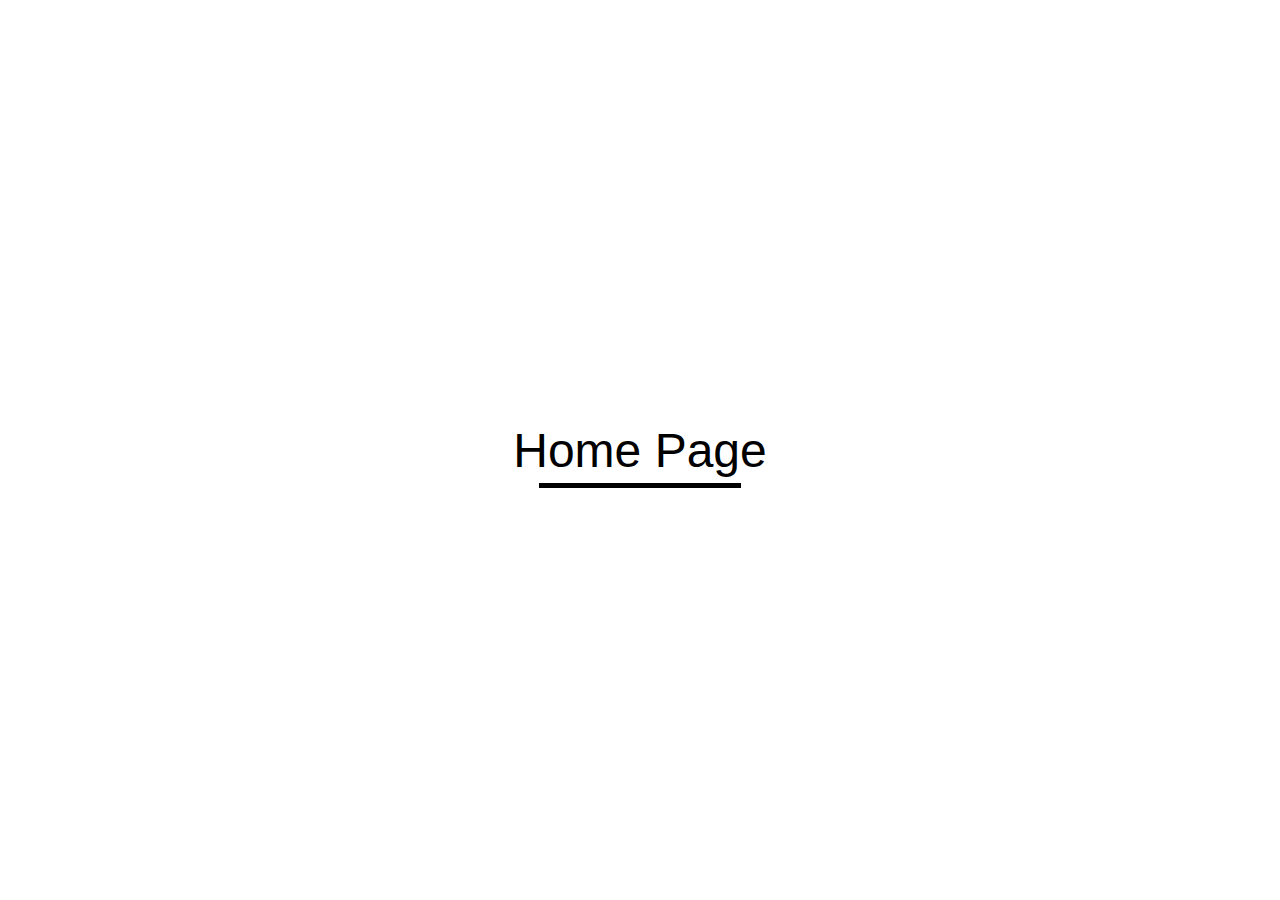
<file: index.html>
<!DOCTYPE html>
<html lang="en">
<head>
        <meta charset="UTF-8">
        <meta http-equiv="X-UA-Compatible" content="IE=edge">
        <meta name="viewport" content="width=device-width, initial-scale=1.0">
        <title>Github Preview | SPSMB</title>

        <style>
            body{
                margin: 0;
                padding: 0;
                box-sizing: border-box;
                font-family: sans-serif;
                height: 100vh;
                display: flex;
                align-items: center;
                justify-content: center;
            }
            .link{
                font-size: 3rem;
                color: black;
                text-decoration: none;
                position: relative;
            }
            .link::before{
                content: '';
                display: block;
                position: absolute;
                width: 80%;
                height: 5px;
                bottom: -10px;
                left: 0;
                right: 0;
                margin: 0 auto;
                background-color: black;
                pointer-events: none;
                transition: all 230ms ease-in-out;
            }
            .link:hover::before{
                width: 20%;
            }
        </style>
</head>
<body>

    <a href="./design-of-pages/home-page/index.html" class="link">Home Page</a>
        
</body>
</html>
</file>
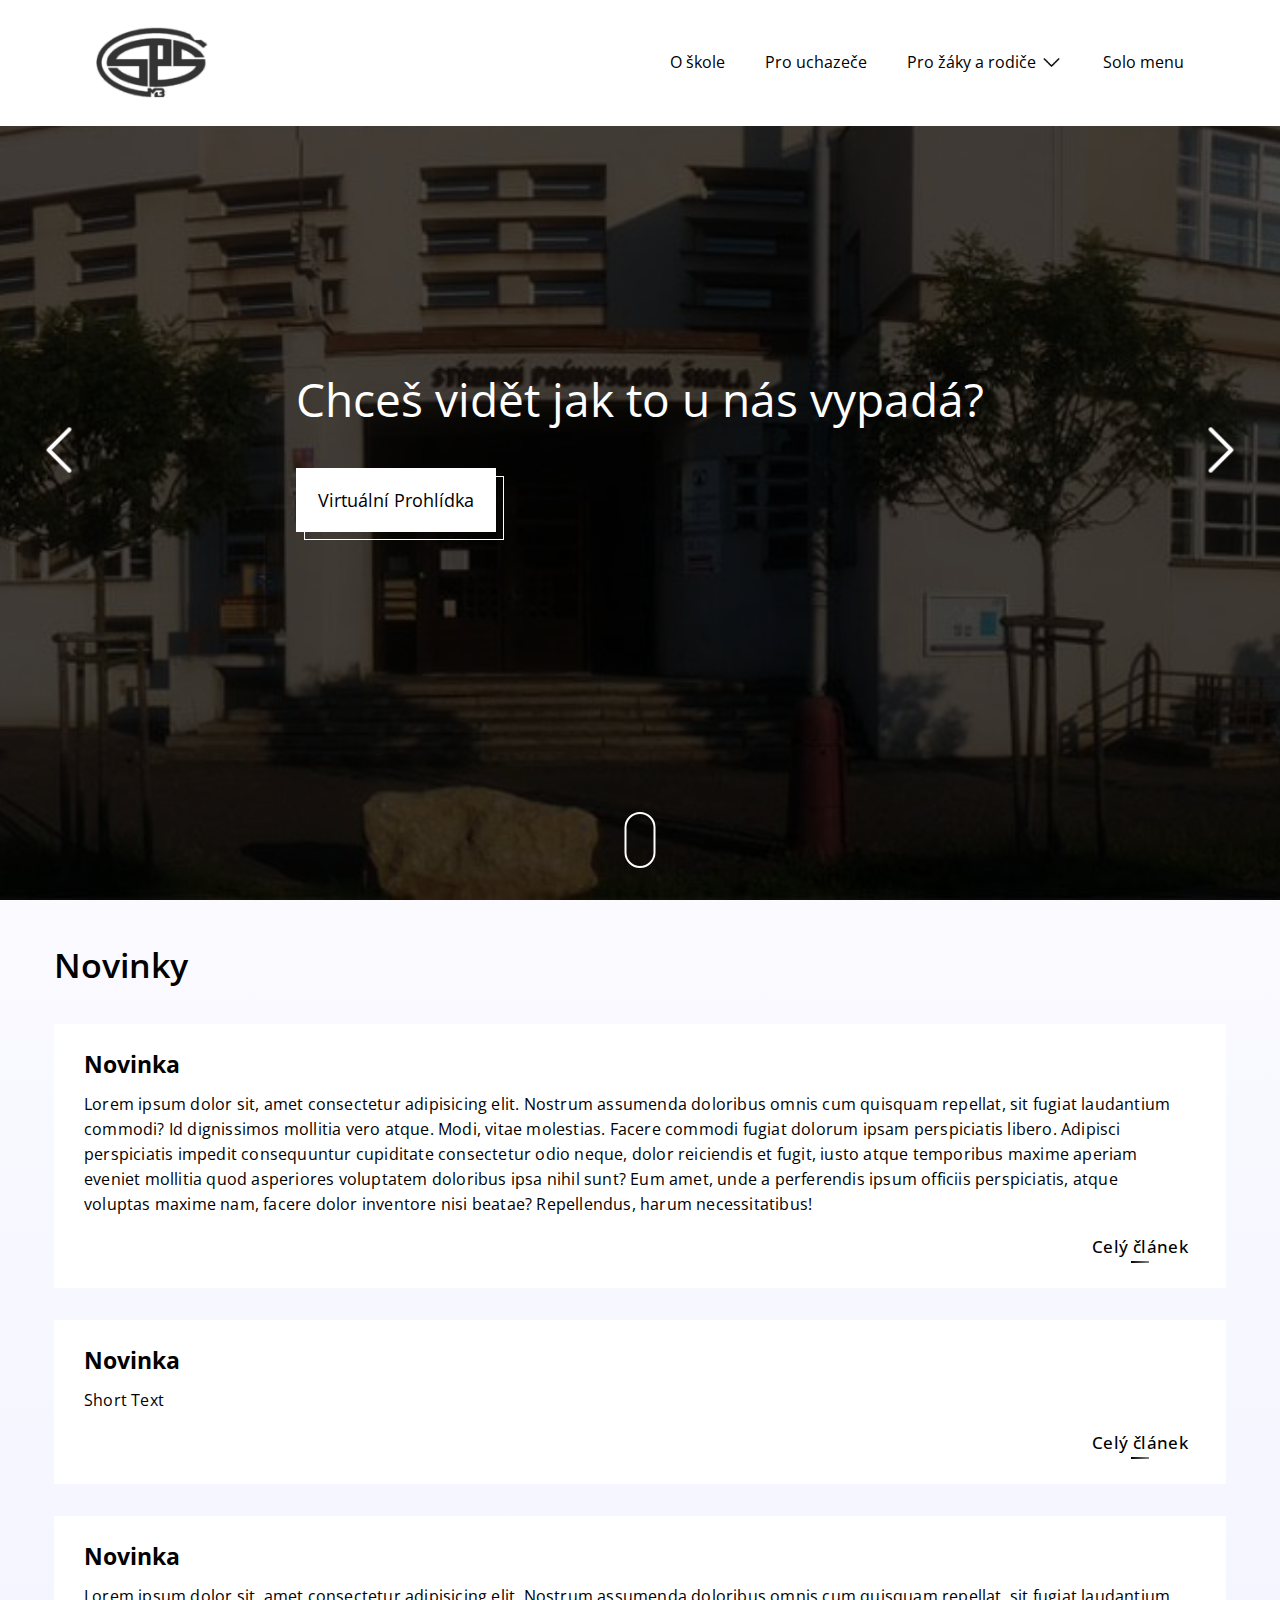
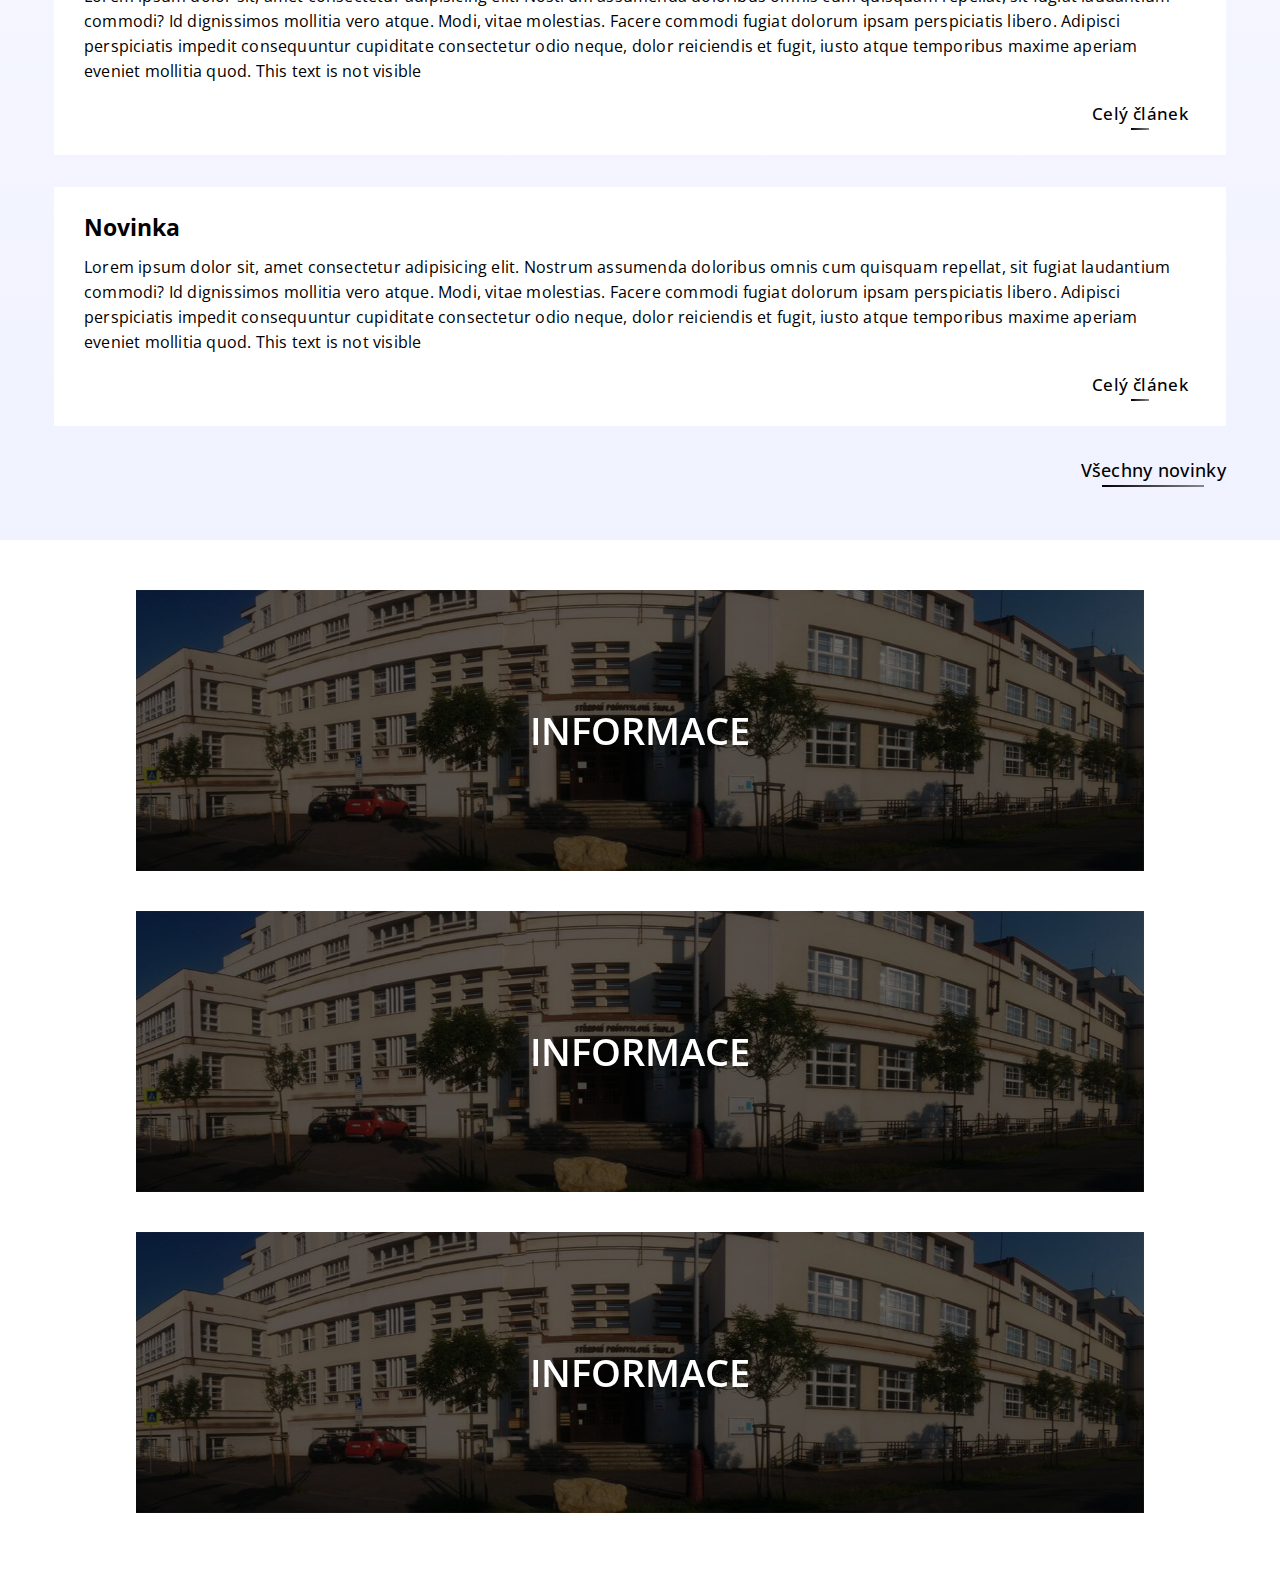
<file: design-of-pages/home-page/index.html>
<!doctype html>
<html lang="cs">
<head>
    <meta charset="utf-8">
    <meta name="viewport" content="width=device-width, initial-scale=1">
    <title>Menu and footer | SPSMB</title>

    <link rel="stylesheet" type="text/css" href="main.css">
</head>
<body class="prealoadAni">


<nav class="nav start-nav">
    <div class="menu">
        <a class="menu__logoBx" href="#">
            <img src="assets/logo.png" class="menu__logo" alt="Logo spsmb">
        </a>
        <div class="menu__hamBx hide-tablet-desktop">
            <span class="menu__ham"></span>
            <span class="menu__ham"></span>
            <span class="menu__ham"></span>
        </div>
    </div>
    
    <div class="mobile__menu__links">
        <div class="mobile__menuBx">
            <a href="#about" class="mobileMenu__link">O škole</a>
        </div>

        <div class="mobile__menuBx">
            <a href="#" class="mobileMenu__link">Pro uchazeče</a>
        </div>

        <div class="mobile__menuBx mDropdown">
            <a href="#" class="mobileMenu__link linDropdown">
                Pro žáky a rodiče
                <img src="./assets/arrow.png" alt="" aria-hidden="true" class="mobileMenu__arrow">
            </a>
            <div class="mobileMenu__dropGrow">
                <div class="mobileMenu__dropBx">
                    <a href="#" class="mobileDrop__link">Plán školního roku</a>
                    <a href="#" class="mobileDrop__link">Maturitní zkoušky</a>
                    <a href="#" class="mobileDrop__link">Dokumenty</a>
                    <a href="#" class="mobileDrop__link">Výchovná poradkyně</a>
                </div>
            </div>
        </div>

        <div class="mobile__menuBx">
            <a href="#" class="mobileMenu__link">Solo menu</a>
        </div>
    </div>
</nav>

<header class="header">
    <div class="header__container">
        <div class="header__bx" style="background-image: url('assets/header-school.jpg');">
            <div class="header__overlay">
                <div class="header__info">
                    <h1 class="header__title">Chceš vidět jak to u nás vypadá?</h1>
                    <!-- <p class="header__text">Vytvořili jsme pro tebe virtuální prohlídku školy, aby jsi se na nás mohl podívat i mimo Dny otevřených dveří. </p> -->
                    <a href="#" class="header__link">Virtuální Prohlídka</a>
                </div>
            </div>
        </div>
        <div class="header__bx" style="background-image: url('assets/header-it.jpg');">
            <div class="header__overlay">
                <div class="header__info">
                    <h1 class="header__title">Máš rád počítače?</h1>
                    <!-- it obor bude přímo pro tebe. Učíme se zde nejen programování a tvorbu webových stránek, ale i počítačovou grafiku a elektrotechniku. -->
                    <a href="#" class="header__link">Podívej se na IT obor</a>
                </div>
            </div>
        </div>
        <div class="header__bx" style="background-image: url('assets/header-engineering.jpg');">
            <div class="header__overlay">
                <div class="header__info">
                    <h1 class="header__title">Nebo máš raději Stroje</h1>
                    <a href="#" class="header__link">Zkus IT systémy ve strojírenství</a>
                </div>
            </div>
        </div>
        <div class="header__bx" style="background-image: url('assets/header-management.jpg');">
            <div class="header__overlay">
                <div class="header__info">
                    <h1 class="header__title">A co doprava?</h1>
                    <a href="#" class="header__link">Podívej se na Management silniční dopravy</a>
                </div>
            </div>
        </div>
    </div>

    <div class="header__btnBx">
        <button class="header__btn headerBtn-prev"><img draggable="false" src="assets/left-white-arrow.png" alt="" aria-hidden="true" class="headerBtn__icon"></button>
        <button class="header__btn headerBtn-next"><img draggable="false" src="assets/left-white-arrow.png" alt="" aria-hidden="true" class="headerBtn__icon"></button>
    </div>

    <div class="header__downBx">
        <a href="#article" class="header__down"></a>
    </div>
</header>

<article class="article global__container" id="article">
    <h2 class="article__upTitle">Novinky</h2>
    <div class="article__container">
        <div class="article__box">
            <a class="article__title" href="#">Novinka</a>
            <p class="article__text">Lorem ipsum dolor sit, amet consectetur adipisicing elit. Nostrum assumenda doloribus omnis cum quisquam repellat, sit fugiat laudantium commodi? Id dignissimos mollitia vero atque. Modi, vitae molestias. Facere commodi fugiat dolorum ipsam perspiciatis libero. Adipisci perspiciatis impedit consequuntur cupiditate consectetur odio neque, dolor reiciendis et fugit, iusto atque temporibus maxime aperiam eveniet mollitia quod asperiores voluptatem doloribus ipsa nihil sunt? Eum amet, unde a perferendis ipsum officiis perspiciatis, atque voluptas maxime nam, facere dolor inventore nisi beatae? Repellendus, harum necessitatibus!</p>
            <a href="#" class="article__btn">Celý článek</a>
        </div>
        <div class="article__box">
            <a class="article__title" href="#">Novinka</a>
            <p class="article__text">Short Text</p>
            <a href="#" class="article__btn">Celý článek</a>
        </div>
        <div class="article__box">
            <a class="article__title" href="#">Novinka</a>
            <p class="article__text">Lorem ipsum dolor sit, amet consectetur adipisicing elit. Nostrum assumenda doloribus omnis cum quisquam repellat, sit fugiat laudantium commodi? Id dignissimos mollitia vero atque. Modi, vitae molestias. Facere commodi fugiat dolorum ipsam perspiciatis libero. Adipisci perspiciatis impedit consequuntur cupiditate consectetur odio neque, dolor reiciendis et fugit, iusto atque temporibus maxime aperiam eveniet mollitia quod. This text is not visible</p>
            <a href="#" class="article__btn">Celý článek</a>
        </div><div class="article__box">
            <a class="article__title" href="#">Novinka</a>
            <p class="article__text">Lorem ipsum dolor sit, amet consectetur adipisicing elit. Nostrum assumenda doloribus omnis cum quisquam repellat, sit fugiat laudantium commodi? Id dignissimos mollitia vero atque. Modi, vitae molestias. Facere commodi fugiat dolorum ipsam perspiciatis libero. Adipisci perspiciatis impedit consequuntur cupiditate consectetur odio neque, dolor reiciendis et fugit, iusto atque temporibus maxime aperiam eveniet mollitia quod. This text is not visible</p>
            <a href="#" class="article__btn">Celý článek</a>
        </div>
    </div>
    <div class="article__moreBx">
        <a href="#" class="article__more">Všechny novinky</a>
    </div>
</article>

<section class="about global__container" id="about">
    <div class="about__grid">

        <div class="about__3dContainer">
            <div class="about__box" style="background-image: url('assets/header-school.jpg')">
                <div class="about__overlay">
                    <div class="about__content">
                        <h2 class="about__title">Informace</h2>
                        <div class="about__textBx">
                            <p class="about__text">Lorem ipsum dolor sit amet, consectetur adipisicing elit. Ad consequatur laborum maxime minima omnis perferendis possimus reprehenderit? Blanditiis et nulla voluptates. Accusamus debitis eos illum minus nostrum? Ab, culpa, cupiditate! Lorem ipsum dolor sit amet, consectetur adipisicing elit. Ad consequatur laborum maxime minima omnis perferendis possimus reprehenderit? Blanditiis et nulla voluptates. Accusamus debitis eos illum minus nostrum? Ab, culpa, cupiditate!</p>
                            <a href="#" class="about__link">Více informací</a>
                        </div>
                    </div>
                </div>
            </div>
        </div>

        <div class="about__3dContainer">
            <div class="about__box" style="background-image: url('assets/header-school.jpg')">
                <div class="about__overlay">
                    <div class="about__content">
                        <h2 class="about__title">Informace</h2>
                        <div class="about__textBx">
                            <p class="about__text">Lorem ipsum dolor sit amet, consectetur adipisicing elit. Ad consequatur laborum maxime minima omnis perferendis possimus reprehenderit? Blanditiis et nulla voluptates. Accusamus debitis eos illum minus nostrum? Ab, culpa, cupiditate! Lorem ipsum dolor sit amet, consectetur adipisicing elit. Ad consequatur laborum maxime minima omnis perferendis possimus reprehenderit? Blanditiis et nulla voluptates. Accusamus debitis eos illum minus nostrum? Ab, culpa, cupiditate!</p>
                            <a href="#" class="about__link">Více informací</a>
                        </div>
                    </div>
                </div>
            </div>
        </div>

        <div class="about__3dContainer">
            <div class="about__box" style="background-image: url('assets/header-school.jpg')">
                <div class="about__overlay">
                    <div class="about__content">
                        <h2 class="about__title">Informace</h2>
                        <div class="about__textBx">
                            <p class="about__text">Lorem ipsum dolor sit amet, consectetur adipisicing elit. Ad consequatur laborum maxime minima omnis perferendis possimus reprehenderit? Blanditiis et nulla voluptates. Accusamus debitis eos illum minus nostrum? Ab, culpa, cupiditate! Lorem ipsum dolor sit amet, consectetur adipisicing elit. Ad consequatur laborum maxime minima omnis perferendis possimus reprehenderit? Blanditiis et nulla voluptates. Accusamus debitis eos illum minus nostrum? Ab, culpa, cupiditate!</p>
                            <a href="#" class="about__link">Více informací</a>
                        </div>
                    </div>
                </div>
            </div>
        </div>

    </div>
</section>


<!-- Js -->
<script src="main.js"></script>

</body>
</html>
</file>
<file: design-of-pages/home-page/main.css>
@import url('https://fonts.googleapis.com/css2?family=Open+Sans:wght@300;400;500;600;700&display=swap');

/* :root{
    --header-scroll-height: 200px;
}*/

html{
    font-size: 100%;
    box-sizing: border-box;
    scroll-behavior: smooth;
    scroll-padding-top: var(--header-scroll-height, 120px);
}
*, *::before, *::after{
    box-sizing: inherit;
}
body{
    margin: 0;
    padding: 0;
    font-family: 'Open Sans', sans-serif;;
    font-weight: 400;
    background-color: black;

    min-height: 350vh;
}

/* Custom Selection */
/* ::selection{
    background: black;
    color: white;
}
.header *::selection{
    background: white;
    color: black;
} */

/* Global body styles */
body.prealoadAni *{
    animation-duration: 0s !important;
    -webkit-animation-duration: 0s !important;
    transition: background-color 0s, opacity 0s, color 0s, width 0s, height 0s, padding 0s, margin 0s !important;
}
a{
    color: black;
    text-decoration: none;
}
h1, h2, h3, h4, h5, h6, p{
    margin: 0;
}
.noscroll{
    overflow: hidden;
}

@media only screen and (max-width: 47.9375em){
    .hide-mobile{
        display: none !important;
    }
}
@media only screen and (min-width: 48em) and (max-width: 61.9375em){
    .hide-tablet{
        display: none !important;
    }
}
@media only screen and (min-width: 62em){
    .hide-desktop{
        display: none !important;
    }
}
@media only screen and (min-width: 48em){
    .hide-tablet-desktop{
        display: none !important;
    }
}

.global__container{
    padding: 2.625rem 0.875rem;
}
@media only screen and (min-width: 24.75em) and (max-width: 32.9375em){
    .global__container{
        padding: 2.625rem 1.25rem;
    }
}
@media only screen and (min-width: 33em) and (max-width: 47.9375em){
    .global__container{
        padding: 2.875rem 1.875rem;
    }
}
@media only screen and (min-width: 48em) and (max-width: 80.9375em){
    .global__container{
        padding: 2.625rem 3.375rem 3.625rem 3.375rem;
    }
}
@media only screen and (min-width: 81em) and (max-width: 93.4375em){
    .global__container{
        padding: 3rem 4.625rem 3.875rem 4.625rem;
    }
}
@media only screen and (min-width: 93.5em) and (max-width: 108.9375em){
    .global__container{
        padding: 3.375rem 8.5rem 4.125rem 8.5rem;
    }
}
@media only screen and (min-width: 109em){
    .global__container{
        padding: 3.75rem 11rem 5rem 11rem;
    }
}


/*--- MENU ---*/
/* Global set */
.nav{
    background-color: white;
    position: fixed;
    width: 100%;
    z-index: 999;
}
.menu__logoBx{
    display: flex;
}

.mobile__menuBx{
    display: flex;
    flex-direction: column;
    /* overflow: hidden; */
}
.mobileMenu__dropBx{
    display: flex;
    flex-direction: column;
}

/* Mobile Menu */
@media only screen and (max-width: 47.9375em){
    .nav{
        height: 110px;
        padding: 1.75rem 1rem 0 2rem;
        transition: height 450ms cubic-bezier(0.4, 0.01, 0.165, 0.99), padding 200ms ease-in-out;
        overflow: hidden;
    }
    .menu{
        display: flex;
        flex-direction: row;
        justify-content: space-between;
        align-items: center;
    }
    .menu__logo{
        width: 5.25rem;
    }
    .menu__hamBx{
        display: flex;
        flex-direction: column;
        row-gap: 0.375rem;
        cursor: pointer;
        transition: all 300ms cubic-bezier(0.4, 0.01, 0.165, 0.99);
    }
    .menu__ham{
        display: block;
        width: 2.5rem;
        height: 0.125rem;
        background-color: black;
        margin-left: auto;
        transition: all 250ms cubic-bezier(0.4, 0.01, 0.165, 0.99);
        transition-delay: 0ms;
    }
    .menu__ham:first-child{
        width: 2.25rem;
    }
    .menu__ham:nth-child(2){
        width: 2.75rem;
    }
    .menu__ham:last-child{
        width: 2.25rem;
    }
    
    /* Mobile menu animation */
    .menu__hamBx.menuOpened{
        transform: rotate(90deg);
    }
    .menu__hamBx.menuOpened .menu__ham{
        width: 2.5rem;
        transition: all 400ms cubic-bezier(0.4, 0.01, 0.165, 0.99);
        transition-delay: 200ms;
    }
    .menu__hamBx.menuOpened .menu__ham:first-child{
        transform: translateY(0.5rem) rotate(45deg);
    }
    .menu__hamBx.menuOpened .menu__ham:nth-child(2){
        opacity: 0;
        transition: all 200ms cubic-bezier(0.4, 0.01, 0.165, 0.99);
        transition-delay: 100ms;
    }
    .menu__hamBx.menuOpened .menu__ham:last-child{
        transform: translateY(-0.3125rem) rotate(-45deg);
    }
    /* Mobile menu */
    .mobile__menu__links{
        display: flex;
        flex-direction: column;
        align-items: flex-start;
        row-gap: 1.125rem;
        margin-top: 2.625rem;
        transform: translateY(250px);
        transition: transform 400ms cubic-bezier(0.4, 0.01, 0.165, 0.99);
    }
    .nav.menuOpened .mobile__menu__links{
        transform: translateY(0);
    }
    .linDropdown{
        position: relative;
        display: flex;
        flex-direction: row;
        align-items: center;
        transition: opacity 200ms ease-in-out;
    }
    .linDropdown .mobileMenu__arrow{
        height: 1.5rem;
        margin: 0.0625rem 0 0 0.3125rem;
        transition: transform 200ms ease-in-out;;
    }
    .mDropdown.dropActive .linDropdown .mobileMenu__arrow{
        transform: rotateX(180deg);
    }
    .mDropdown.dropActive .linDropdown{
        opacity: 0.8;
    }
    .mobileMenu__dropGrow{
        margin: 0.375rem 0 0.25rem 1.25rem;
        overflow: hidden;
        height: 0;
        transition: height 350ms ease-in-out;
    }
    .mobileMenu__dropBx{
        visibility: hidden;
        opacity: 0;
        animation: dropdown-in 1ms linear forwards;
    }
    .mDropdown.dropActive .mobileMenu__dropBx{
        visibility: visible;
        opacity: 1;
        animation: dropdown-in 1ms linear forwards;
    }
    .mobileMenu__dropBx{
        row-gap: 0.375rem;
    }
}

@keyframes dropdown-in {
    from{
        opacity: 0;
        visibility: hidden;
    }
    1%{
        opacity: 1;
        visibility: visible;
    }
    to{
        opacity: 1;
        visibility: visible;
    }
}

/* Desktop Menu */
@media only screen and (min-width: 48em){
    .nav{
        display: flex;
        flex-direction: row;
        justify-content: space-between;
        align-items: center;
        padding: 1.625rem 11rem 1.75rem 10rem;
    }
    .nav.scroll-on-nav{
        padding: 1.5rem 9rem 1.625rem 9rem;
    }
    .nav.scroll-on-nav .menu__logo{
        width: 6rem;
    }

    .start-nav{
        transition: padding 200ms ease-in-out;
    }
    .scroll-on-nav{
        transition: padding 200ms ease-in-out;
    }
    .menu__logo{
        transition: width 200ms ease-in-out;
    }
    .scroll-on-nav .menu__logo{
        transition: width 200ms ease-in-out;
    }

    .menu__logo{
        width: 7rem;
    }
    .mobile__menu__links{
        display: flex;
        flex-direction: row;
        align-items: center;
        column-gap: 2.5rem;
        position: relative;
    }
    .linDropdown{
        display: flex;
        align-items: center;
    }
    .linDropdown .mobileMenu__arrow{
        width: 1.4375rem;
        margin-left: 0.25rem;
        position: relative;
        top: 0.0625rem;
        user-select: none;
        transition: transform 150ms ease-in-out;
    }
    .mobile__menuBx.mDropdown.menuActive .mobileMenu__arrow{
        transform: rotateX(180deg);
    }
    .mobileMenu__dropGrow{
        height: 0 !important;
    }
    .mobileMenu__dropBx{
        display: flex;
        flex-direction: column;
        row-gap: 0.4375rem;
        position: absolute;
        padding: 1rem 1rem 0.75rem 1rem;
        background-color: #ebebeb;
    }
    .mobile__menuBx.mDropdown .mobileMenu__dropBx{
        min-width: 8.5rem;
        transform: translateY(0.625rem);
        visibility: hidden;
        opacity: 0;
        max-height: 0;
        margin-top: 1rem;
        transition-property: transform, visibility, opacity, max-height;
        transition-duration: 210ms;
        transition-timing-function: ease-in-out;
    }
    .mobile__menuBx.mDropdown.menuActive .mobileMenu__dropBx{
        opacity: 1;
        visibility: visible;
        max-height: 999px;
        transform: translateY(0px);
    }

    .mobileMenu__link{
        position: relative;
    }
    .mobileMenu__link::after{
        content: '';
        position: absolute;
        display: block;
        width: 0%;
        height: 0.1875rem;
        top: -1rem;
        left: 0;
        right: 0;
        margin: 0 auto;
        background-color: #7a7070;
        pointer-events: none;
        transition: width 200ms ease-in-out;
    }
    .mobile__menuBx.menuActive .mobileMenu__link::after{
        width: 55%;
    }
    .mobileDrop__link{
        transition: transform 170ms ease-in-out;
    }
    .mobileDrop__link:hover{
        transform: translateX(0.25rem);
    }
}

/* Between desktop and tablet menu */
@media only screen and (min-width: 81em) and (max-width: 93.4375em){
    .nav{
        padding: 1.625rem 8.5rem 1.75rem 8.5rem;
    }
    .nav.scroll-on-nav{
        padding: 1.5rem 7rem 1.625rem 7rem;
    }
}
@media only screen and (min-width: 62em) and (max-width: 80.9375em){
    .nav{
        padding: 1.625rem 6rem 1.75rem 6rem;
    }
    .nav.scroll-on-nav{
        padding: 1.5rem 5rem 1.625rem 5rem;
    }
}

/* Tablet menu */
@media only screen and (min-width: 48em) and (max-width: 61.9375em){
    .menu__logo{
        width: 6rem;
    }
    .mobile__menu__links{
        column-gap: 2rem;
    }
    .linDropdown .mobileMenu__arrow{
        width: 1.25rem;
        margin: 0.125rem 0 0 0.125rem;
    }
    .nav{
        padding: 1.625rem 4rem 1.75rem 4rem;
    }
    .nav.scroll-on-nav{
        padding: 1.5rem 3rem 1.625rem 3rem;
    }
}

@media only screen and (min-width: 48em) and (max-width: 54.5em){
    .mobile__menu__links{
        column-gap: 1.875rem;
    }
    .nav{
        padding: 1.625rem 2.5rem 1.75rem 2.5rem;
    }
}

@media only screen and (max-width: 22em){
    .menu__logo{
        width: 4.5rem;
    }
    .nav{
        padding: 2rem 1rem 0 1rem;
    }
    .menu__hamBx{
        row-gap: 0.3125rem;
    }
    .menu__ham:first-child{
        width: 2.125rem;
    }
    .menu__ham:nth-child(2){
        width: 2.625rem;
    }
    .menu__ham:last-child{
        width: 2.125rem;
    }
    .menu__hamBx.menuOpened .menu__ham{
        width: 2.375rem;
    }
}

@media only screen and (min-width: 62em){
    .menu__logo{
        transition: transform 200ms ease-in-out, width 200ms ease-in-out;
    }
    .scroll-on-nav .menu__logo{
        transition: width 200ms ease-in-out, transform 200ms ease-in-out;
    }
    .menu__logo:hover{
        transform: scale(1.06) translateX(0.25rem);
    }
}


/*--- HEADER - SLIDESHOW ---*/
.header__container{
    position: relative;
    overflow: hidden;
    width: 100%;
    height: 100vh;
}
.header__bx{
    position: absolute;
    overflow: hidden;
    width: 100%;
    height: 100vh;

    background-repeat: no-repeat;
    background-size: cover;
    background-position: center center;

    opacity: 0;
    transform: translateX(-100%);
}
.header__bx.acHeader{
    opacity: 1;
    transform: translateX(0);
}
.header__bx.preHeader{
    animation: headerOut 500ms ease-in-out forwards;
}

/* keyframes */
@keyframes headerInNext {
    from{
        transform: translateX(100%);
        opacity: 1;
    }
    to{
        transform: translateX(0);
        opacity: 1;
    }
}
@keyframes headerOutNext {
    from{
        transform: translateX(0);
        opacity: 1;
    }
    to{
        transform: translateX(-100%);
        opacity: 1;
    }
}
@keyframes headerInPrev {
    from{
        transform: translateX(-100%);
        opacity: 1;
    }
    to{
        transform: translateX(0);
        opacity: 1;
    }
}
@keyframes headerOutPrev {
    from{
        transform: translateX(0);
        opacity: 1;
    }
    to{
        transform: translateX(100%);
        opacity: 1;
    }
}
/* end - keyframes */

.header__overlay{
    width: 100%;
    height: 100%;
    background-color: hsla(0, 0%, 0%, 0.7);
}
.header__info{
    position: absolute;
    top: 45%;
    transform: translateY(-40%);
    padding: 0 1.375rem;
    color: white;
}
.header__title{
    font-size: 2rem;
    line-height: 2.5rem;
    margin-bottom: 2.375rem;
    font-weight: 400;
}
.header__link{
    color: black;
    background-color: white;
    font-size: 1rem;
    padding: 1rem;
    position: relative;
    display: inline-block;
}
.header__link::after{
    content: '';
    position: absolute;
    width: 100%;
    height: 100%;
    border: 1px solid white;
    top: 8px;
    left: 8px;
    z-index: -1;
    pointer-events: none;
    transition: all 200ms ease-in-out;
}
.header__link:hover::after{
    top: 0px;
    left: 0px;
}

.header__btnBx{
    position: absolute;
    bottom: 2.25rem;
    width: 100%;
    padding: 0 0.625rem;
    overflow: hidden;
    display: flex;
    flex-direction: row;
    justify-content: space-between;
}
.header__btn{
    padding: 0;
    border: none;
    outline: none;
    background: none;
    display: flex;
    cursor: pointer;
}
.headerBtn-next{
    transform: rotate(180deg);
}
.headerBtn__icon{
    width: 3.5rem;
}

.header__down{
    display: none;
}


@media only screen and (min-width: 22em) and (max-width: 47.9375em){
    .header__info{
        top: 40%;
    }
    .header__title{
        font-size: 2.375rem;
        line-height: 3rem;
    }
    .header__link{
        font-size: 1.125rem;
        padding: 1rem 1.5rem;
    }
}

@media only screen and (min-width: 48em){
    .header__info{
        top: 50%;
        left: 50%;
        transform: translate(-50%, -50%);
        padding: 0 0 0 2.125rem;
        width: 65%;
    }
    .header__title{
        font-size: 2.5rem;
        margin-bottom: 2.875rem;
        line-height: 2.875rem;
    }
    .header__link{
        font-size: 1.125rem;
        padding: 1.25rem 1.375rem;
    }
    .header__btnBx{
        bottom: unset;
        top: 50%;
        transform: translateY(-50%);
        padding: 0 1rem;
    }
    .headerBtn__icon{
        width: 3.875rem;
    }
    .header__downBx{
        position: absolute;
        bottom: 2rem;
        left: 50%;
        transform: translateX(-50%);
    }
    .header__down{
        display: block;
        position: relative;
        width: 1.9375rem;
        height: 3.5rem;
        border: 0.125rem solid white;
        border-radius: 2rem;
    }
    .header__down::before{
        content: '';
        display: block;
        position: absolute;
        width: 10px;
        height: 10px;
        background-color: white;
        border-radius: 50%;
        left: 50%;
        top: 20%;
        transform: translateX(-50%);
        opacity: 0;
        animation: goDownAni 2.75s infinite;
    }
}

@keyframes goDownAni{
    0% {
        transform: translate(-50%, 0);
        opacity: 0;
    }
    40% {
        opacity: 1;
    }
    80% {
        transform: translate(-50%, 20px);
        opacity: 0;
    }
    100% {
        opacity: 0;
    }
}

@media only screen and (min-width: 62em){
    .header__info{
        width: max-content;
        padding: 0;
    }
    .header__title{
        font-size: 2.875rem;
        margin-bottom: 2.375rem;
        line-height: normal;
    }

    .header__btnBx{
        padding: 0 1.625rem;
    }
    .headerBtn__icon{
        width: 4.125rem;
        transition: transform 170ms ease-in-out;
    }
    .headerBtn-prev:hover .headerBtn__icon{
        transform: translateX(-4px);
    }
    .headerBtn-next:hover .headerBtn__icon{
        transform: translateX(-4px);
    }
}

@media only screen and (min-width: 81em){
    .header__info{
        top: 50%;
        left: 17rem;
        transform: translate(0, -50%);
    }
}


/* ARTICLEs */
.article{
    background: linear-gradient(0deg, #f0f2ff, #fafaff);
}
.article__upTitle{
    font-weight: 600;
    font-size: 1.875rem;
    margin-bottom: 1.625rem;
}
.article__container{
    display: grid;
    grid-row-gap: 1.625rem;
    margin-bottom: 1.3125rem;
}
.article__box{
    display: flex;
    flex-direction: column;
    align-items: flex-start;
    padding: 1rem 0.875rem 1.125rem 1rem;
    background-color: white;
}
.article__title{
    display: block;
    margin-bottom: 0.5rem;
    font-size: 1.25rem;
    font-weight: 700;
    transition: opacity 210ms ease-in-out;
}
.article__title:hover{
    opacity: 0.7;
}
.article__text{
    line-height: 1.375rem;
    font-size: 0.9375rem;
    margin-bottom: 0.9375rem;
    overflow: hidden;
    display: -webkit-box;
    -webkit-line-clamp: 7;
    -webkit-box-orient: vertical;

    /* prefix */
    -ms-box-orient: vertical;
    -moz-box-orient: vertical;
}
.article__btn{
    position: relative;
    align-self: flex-end;
    font-size: 1rem;
    font-weight: 500;
    letter-spacing: 0.35px;
    margin-top: auto;
}
.article__btn::before{
    content: '';
    display: block;
    position: absolute;
    bottom: -5.3px;
    left: 0;
    right: 0;
    margin: 0 auto;
    width: 18%;
    height: 0.125rem;
    background: linear-gradient(90deg, black, #878787);
    pointer-events: none;
    transition: width 220ms ease-in-out;
}
.article__btn:hover::before{
    width: 72%;
}
.article__moreBx{
    display: flex;
    justify-content: flex-end;
}
.article__more{
    position: relative;
    font-size: 1.0625rem;
    font-weight: 500;
    letter-spacing: 0.3px;
}
.article__more::before{
    content: '';
    display: block;
    position: absolute;
    width: 70%;
    height: 2px;
    background: linear-gradient(90deg, black, #878787);
    bottom: -5px;
    left: 0;
    right: 0;
    margin: 0 auto;
    pointer-events: none;
    transition: width 200ms ease-in-out;
}
.article__more:hover::before{
    width: 20%;
}

/* Tablet */
@media only screen and (min-width: 33em){
    .article__upTitle{
        font-size: 2rem;
        margin-bottom: 2.25rem;
    }
    .article__container{
        grid-row-gap: 2rem;
        margin-bottom: 1.5rem;
    }
    .article__box{
        padding: 1.25rem 1.875rem 1.5rem 1.5rem;
    }
    .article__title{
        font-size: 1.3125rem;
    }
    .article__text{
        -webkit-line-clamp: 6;
        margin-bottom: 1.125rem;
        font-size: 15.5px;
        letter-spacing: 0.3px;
        line-height: 1.4rem;
    }
    .article__btn{
        font-size: 1.0625rem;
    }
    .article__more{
        font-size: 1.125rem;
    }
}

@media only screen and (min-width: 48em){
    .article__upTitle{
        font-size: 2.125rem;
    }
    .article__container{
        margin-bottom: 2rem;
    }
    .article__box{
        padding: 1.5rem 2.375rem 1.875rem 1.875rem;
    }
    .article__title{
        font-size: 1.4375rem;
        margin-bottom: 0.75rem;
    }
    .article__text{
        font-size: 1rem;
        letter-spacing: 0.2px;
        line-height: 1.5625rem;
    }
}

/* Desktop */
@media only screen and (min-width: 81em){
    .article__upTitle{
        font-size: 2.3125rem;
        margin-bottom: 2.375rem;
    }
    .article__container{
        grid-template-columns: repeat(2, 1fr);
        grid-gap: 2.625rem 2.375rem;
        margin-bottom: 2.375rem;
    }
}

@media only screen and (min-width: 93.5em){
    .article__container{
        grid-gap: 2.875rem 2.625rem;
        margin-bottom: 3rem;
    }
    .article__title{
        font-size: 1.5625rem;
    }
    .article__text{
        margin-bottom: 1.25rem;
    }
    .article__more{
        font-size: 1.1875rem;
    }
}


/* IMPORTANT SECTION */
/*
.impGrid{
    padding: 1rem;
}
.imp__imgBx{
    display: flex;
}
.imp__img{
    width: 100%;
    height: 350px;
    object-fit: cover;
}*/


/* About Section */
.about{
    background-color: white;
}
.about__grid{
    display: grid;
    grid-row-gap: 1.75rem;
}
.about__box{
    background-repeat: no-repeat;
    background-position: center center;
    background-size: cover;
}
.about__overlay{
    background-color: hsla(0, 0%, 0%, 0.6);
}
.about__content{
    padding: 1rem 1.375rem 1.25rem 1rem;
    color: white;
}
.about__title{
    margin-bottom: 0.5rem;
    font-size: 1.5rem;
    font-weight: 600;
    text-transform: uppercase;
}
.about__textBx{
    display: flex;
    flex-direction: column;
}
.about__text{
    font-size: 0.875rem;
    line-height: 1.25rem;
    margin-bottom: 0.875rem;
}
.about__link{
    display: flex;
    align-self: flex-end;
    font-size: 1rem;
    font-weight: 500;
    letter-spacing: 0.35px;
    color: white;
}


@media only screen and (min-width: 18.75em){
    .about__content{
        padding: 1.125rem 1.5rem 1.375rem 1.125rem;
    }
    .about__title{
        font-size: 1.5625rem;
    }
    .about__text{
        font-size: 0.9375rem;
    }
    .about__text{
        margin-bottom: 1.125rem;
    }
}

@media only screen and (min-width: 48em){
    .about__grid{
        grid-row-gap: 2.25rem;
    }
    .about__content{
        padding: 1.375rem 2rem 1.625rem 1.5rem;
    }
    .about__title{
        font-size: 1.75rem;
        margin-bottom: 0.75rem;
    }
    .about__text{
        font-size: 1rem;
        line-height: 1.4375rem;
        margin-bottom: 1.25rem;
    }
    .about__link{
        font-size: 1.125rem;
        letter-spacing: 0.55px;
    }
}

@media only screen and (min-width: 62em){
    .about{
        padding: 2.625rem 5rem 3.625rem 5rem;
    }
    .about__grid{
        grid-row-gap: 2.5rem;
    }
    .about__box{
        transform: perspective(1000px) rotateX(0deg) rotateY(0deg);
        transform-style: preserve-3d;
    }
    .about__content{
        padding: 1.625rem 3.125rem 1.875rem 2.25rem;
        position: relative;
    }
    .about__title{
        position: absolute;
        left: 50%;
        top: 50%;
        transform: translate(-50%, -50%) scale(1.25);
        font-size: 1.875rem;
        text-transform: uppercase;
        margin-bottom: 0;

        transition: transform 300ms cubic-bezier(0.62,-0.01, 0.38, 0.96), top 300ms cubic-bezier(0.62,-0.01, 0.38, 0.96);
        transition-delay: 100ms;
    }
    .about__textBx{
        opacity: 0;
        visibility: hidden;
        margin-top: 3.375rem;
        transform: translate(-10px, 10px);
        display: flex;
        flex-direction: column;
        align-items: flex-start;

        transition: transform 300ms cubic-bezier(0.62,-0.01, 0.38, 0.96), visibility 300ms cubic-bezier(0.62,-0.01, 0.38, 0.96), opacity 300ms cubic-bezier(0.62,-0.01, 0.38, 0.96);
        transition-delay: 0ms;
    }
    .about__text{
        font-size: 1.0625rem;
        line-height: 1.5625rem;
        letter-spacing: 0.2px;
        margin-bottom: 1.375rem;
    }
    .about__link{
        align-self: flex-end;
    }

    .about__3dContainer:hover .about__title{
        top: 2.875rem;
        transition-delay: 0ms;
        transform: translate(-50%, -50%) scale(1);
    }
    .about__3dContainer:hover .about__textBx{
        opacity: 1;
        visibility: visible;
        transform: translate(0, 0);
        transition-delay: 100ms;
    }
}

@media only screen and (min-width: 74em){
    .about{
        padding: 3.125rem 8.5rem 3.875rem 8.5rem;
    }
}

@media only screen and (min-width: 86em){
    .about{
        padding: 3.25rem 5rem 4rem 5rem;
    }
    .about__grid{
        grid-template-columns: repeat(2, 1fr);
        grid-gap: 3.625rem 3.125rem;
    }
    .about__content{
        padding: 1.625rem 1.75rem 2.125rem 1.625rem;
    }
    .about__title{
        font-size: 2.125rem;
    }
    .about__textBx{
        margin-top: 3.5rem;
    }
    .about__text{
        font-size: 1rem;
        letter-spacing: 0.25px;
        line-height: 1.55rem;
    }

    .about__box:hover .about__title{
        top: 3.0625rem;
    }
}

@media only screen and (min-width: 95.5em){
    .about{
        padding: 3.75rem 10.5rem 4.25rem 10.5rem;
    }
}

@media only screen and (min-width: 109em){
    .about{
        padding: 4.25rem 14.25rem 4.875rem 14.25rem;
    }
    .about__grid{
        grid-gap: 3.875rem 3.5rem;
    }
    .about__textBx{
        margin-top: 3.75rem;
    }
}
</file>
